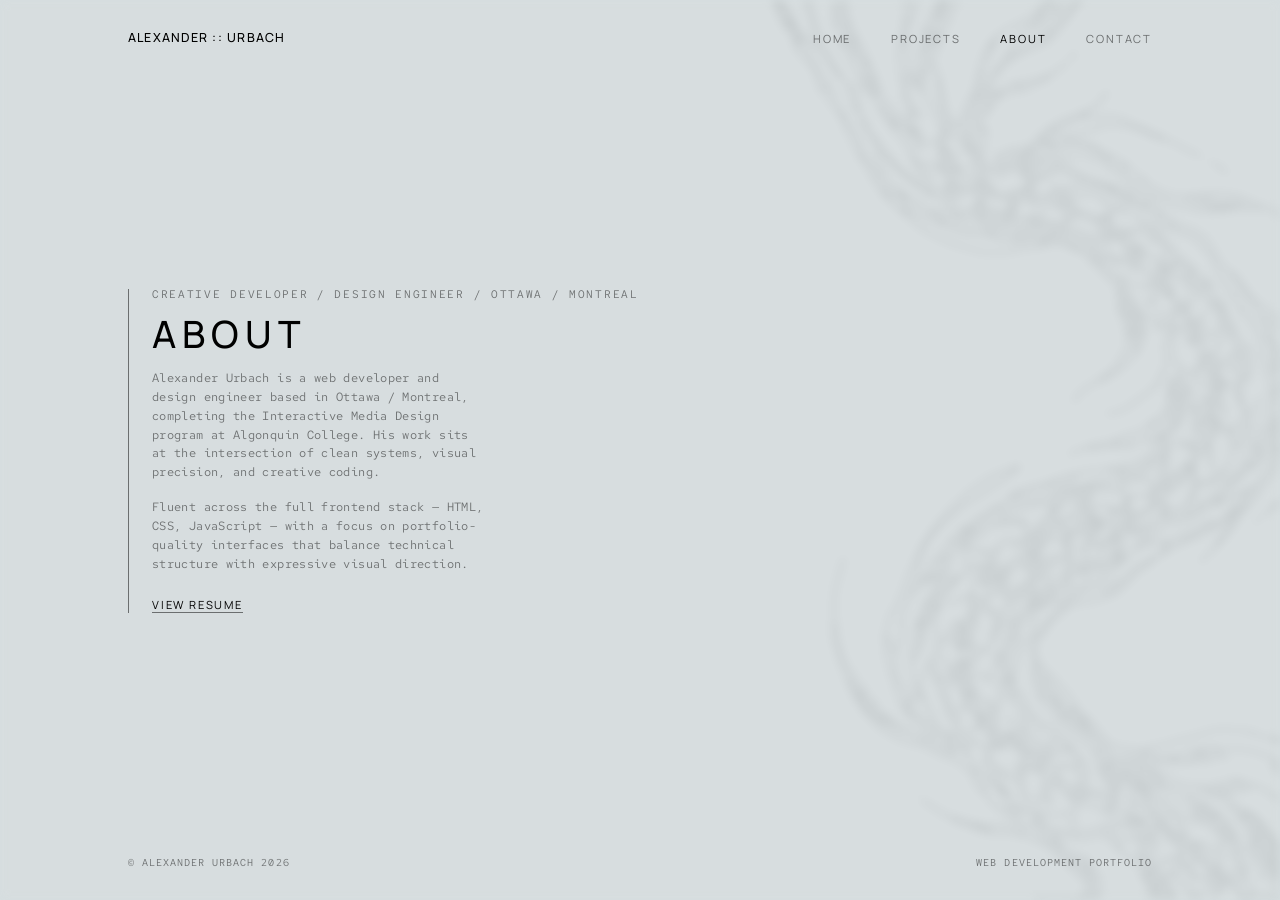
<file: about.html>
<!DOCTYPE html>
<html lang="en">
<head>
    <meta charset="UTF-8">
    <meta name="viewport" content="width=device-width, initial-scale=1.0">
    <title>Alexander Urbach | About</title>
    <link rel="stylesheet" href="css/reset.css">
    <link rel="stylesheet" href="css/pages/about.css">
    <link rel="stylesheet" href="css/base.css">
    <link rel="stylesheet" href="css/layout.css">

    <link rel="preconnect" href="https://fonts.googleapis.com">
    <link rel="preconnect" href="https://fonts.gstatic.com" crossorigin>
    <link href="https://fonts.googleapis.com/css2?family=Manrope:wght@200..800&family=Red+Hat+Mono:ital,wght@0,300..700;1,300..700&display=swap" rel="stylesheet">
</head>
<body class="about-page">
    <header class="header">
        <a href="index.html" class="header-wordmark">Alexander :: Urbach</a>
        <nav class="header-nav" aria-label="Primary navigation">
            <a href="index.html">Home</a>
            <a href="projects.html">Projects</a>
            <a href="about.html" class="is-active">About</a>
            <a href="contact.html">Contact</a>
        </nav>
    </header>

    <main class="main">
        <section class="page-panel" aria-labelledby="about-title">
            <p class="page-kicker">Creative Developer / Design Engineer / Ottawa / Montreal</p>
            <h1 id="about-title" class="page-title">About</h1>
            <p class="page-body">Alexander Urbach is a web developer and design engineer based in Ottawa / Montreal, completing the Interactive Media Design program at Algonquin College. His work sits at the intersection of clean systems, visual precision, and creative coding.</p>
            <p class="page-body">Fluent across the full frontend stack — HTML, CSS, JavaScript — with a focus on portfolio-quality interfaces that balance technical structure with expressive visual direction.</p>
            <button type="button" class="about-resume-link" data-resume-open aria-haspopup="dialog" aria-controls="resume-dialog">View Resume</button>
        </section>
    </main>

    <dialog id="resume-dialog" class="resume-dialog" aria-labelledby="resume-title">
        <article class="resume-sheet">
            <button type="button" class="resume-close" data-resume-close>Close</button>

            <header class="resume-header">
                <div>
                    <p class="resume-kicker">Creative Resume</p>
                    <h2 id="resume-title" class="resume-name">Alexander Urbach</h2>
                    <p class="resume-summary">Frontend-focused creative technologist with experience across customer-facing work, visual media, and independent client projects. Strong with communication, fast-moving production environments, and building clean, responsive web interfaces.</p>
                </div>
                <p class="resume-meta">Ottawa / Montreal<br>English + French<br>Web Development / Creative Tech</p>
            </header>

            <section class="resume-section" aria-labelledby="resume-experience-title">
                <h3 id="resume-experience-title" class="resume-section-title">Experience</h3>
                <div class="resume-stack">
                    <div>
                        <p class="resume-item-title">Freelance Photographer :: 17099450a</p>
                        <p class="resume-role">Sep 2024 - Present / Ottawa / Montreal</p>
                        <ul class="resume-bullet-list">
                            <li>Provide concert and event photography for artists and venues with a consistent editorial visual style.</li>
                            <li>Deliver edited image sets for social, promotional, and publication use.</li>
                            <li>Manage client communication, scheduling, delivery workflows, and creative direction.</li>
                        </ul>
                    </div>
                    <div>
                        <p class="resume-item-title">Sales Associate / Sales Coach :: H&amp;M</p>
                        <p class="resume-role">Aug 2023 - Nov 2024 / Ottawa, ON</p>
                        <ul class="resume-bullet-list">
                            <li>Delivered high-quality customer service in a fast-paced retail environment.</li>
                            <li>Supported product selection, styling decisions, transactions, returns, and issue resolution.</li>
                            <li>Trained new team members on floor operations, communication, and sales technique.</li>
                        </ul>
                    </div>
                </div>
            </section>

            <section class="resume-section" aria-labelledby="resume-skills-title">
                <h3 id="resume-skills-title" class="resume-section-title">Skills</h3>
                <ul class="resume-skill-list">
                    <li>HTML, CSS, JavaScript</li>
                    <li>Responsive interface design</li>
                    <li>Customer service and communication</li>
                    <li>Time management and multitasking</li>
                    <li>Creative problem solving</li>
                    <li>Adobe Photoshop and Lightroom</li>
                    <li>Adobe Illustrator</li>
                    <li>Bilingual: English and French</li>
                </ul>
            </section>

            <section class="resume-section" aria-labelledby="resume-projects-title">
                <h3 id="resume-projects-title" class="resume-section-title">Projects</h3>
                <ul class="resume-project-list">
                    <li>Built responsive web interfaces using HTML, CSS, and JavaScript with a strong focus on layout, typography, and usability.</li>
                    <li>Designed and launched the photography portfolio 17099450a.com with a custom editorial visual system.</li>
                    <li>Developed a JavaScript to-do application with DOM-based interactions and state-driven UI behavior.</li>
                </ul>
            </section>

            <section class="resume-section" aria-labelledby="resume-education-title">
                <h3 id="resume-education-title" class="resume-section-title">Education</h3>
                <ul class="resume-education-list">
                    <li>Algonquin College :: Interactive Media Design / Ottawa, ON / Graduation 2026</li>
                </ul>
            </section>
        </article>
    </dialog>

    <footer class="footer">
        <span class="footer-copy">&copy; Alexander Urbach 2026</span>
        <span class="footer-label">Web Development Portfolio</span>
    </footer>

    <script src="js/shared/resume-modal.js" defer></script>
</body>
</html>
</file>
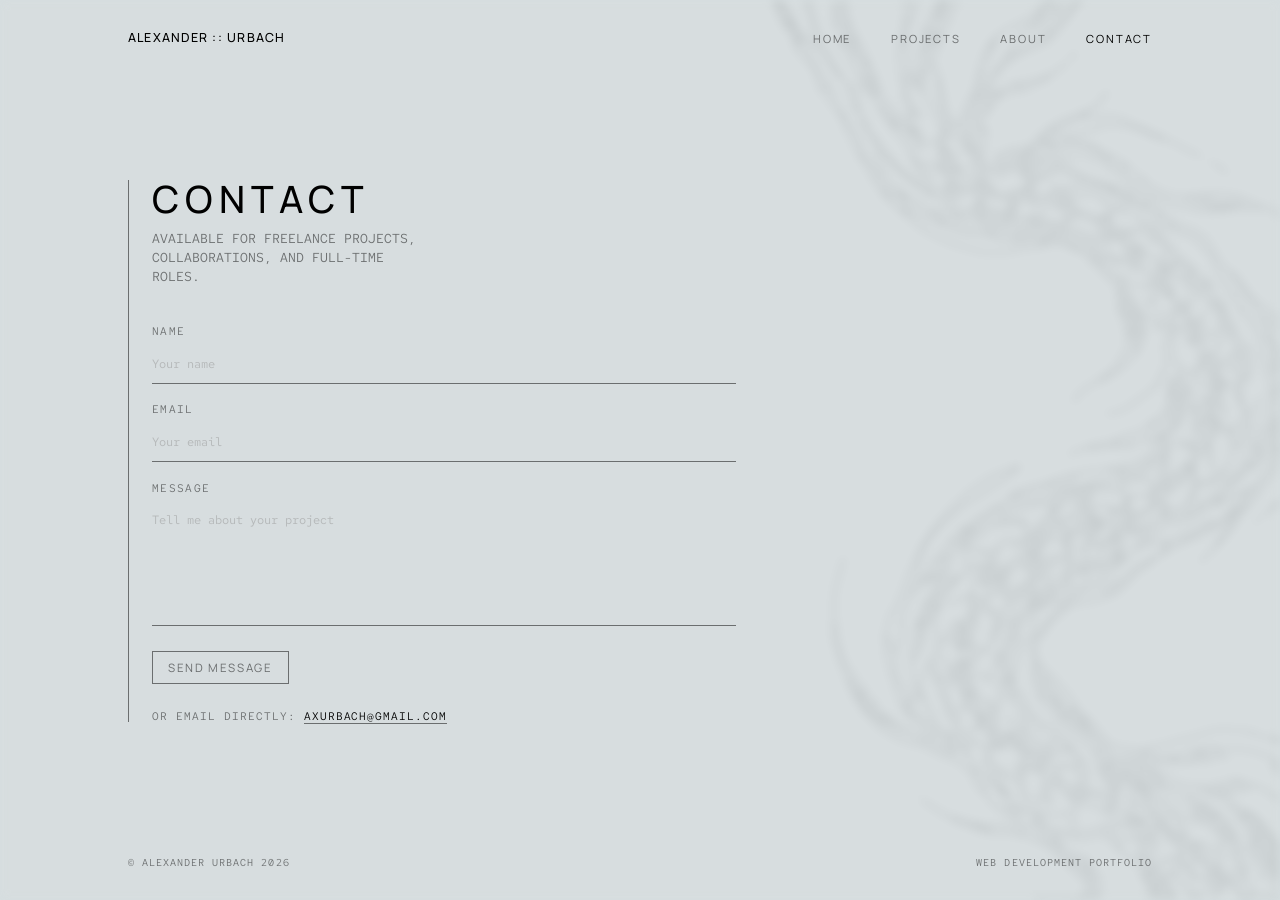
<file: contact.html>
<!DOCTYPE html>
<html lang="en">
<head>
    <meta charset="UTF-8">
    <meta name="viewport" content="width=device-width, initial-scale=1.0">
    <title>Alexander Urbach | Contact</title>
    <link rel="stylesheet" href="css/reset.css">
    <link rel="stylesheet" href="css/pages/contact.css">
    <link rel="stylesheet" href="css/base.css">
    <link rel="stylesheet" href="css/layout.css">

    <link rel="preconnect" href="https://fonts.googleapis.com">
    <link rel="preconnect" href="https://fonts.gstatic.com" crossorigin>
    <link href="https://fonts.googleapis.com/css2?family=Manrope:wght@200..800&family=Red+Hat+Mono:ital,wght@0,300..700;1,300..700&display=swap" rel="stylesheet">
</head>
<body class="contact-page">
    <header class="header">
        <a href="index.html" class="header-wordmark">Alexander :: Urbach</a>
        <nav class="header-nav" aria-label="Primary navigation">
            <a href="index.html">Home</a>
            <a href="projects.html">Projects</a>
            <a href="about.html">About</a>
            <a href="contact.html" class="is-active">Contact</a>
        </nav>
    </header>

    <main class="main">
        <section class="contact-panel" aria-labelledby="contact-title">
            <h1 id="contact-title" class="contact-title">Contact</h1>
            <p class="contact-intro">Available for freelance projects, collaborations, and full-time roles.</p>

            <form class="contact-form" action="https://formspree.io/f/mwvnpvpv" method="POST">
                <label for="name">Name</label>
                <input id="name" name="name" type="text" placeholder="Your name" required>

                <label for="email">Email</label>
                <input id="email" name="email" type="email" placeholder="Your email" required>

                <label for="message">Message</label>
                <textarea id="message" name="message" rows="6" placeholder="Tell me about your project" required></textarea>

                <button type="submit">Send Message</button>
            </form>

            <p class="contact-direct">Or email directly: <a href="mailto:axurbach@gmail.com">axurbach@gmail.com</a></p>
        </section>
    </main>

    <footer class="footer">
        <span class="footer-copy">&copy; Alexander Urbach 2026</span>
        <span class="footer-label">Web Development Portfolio</span>
    </footer>
</body>
</html>
</file>
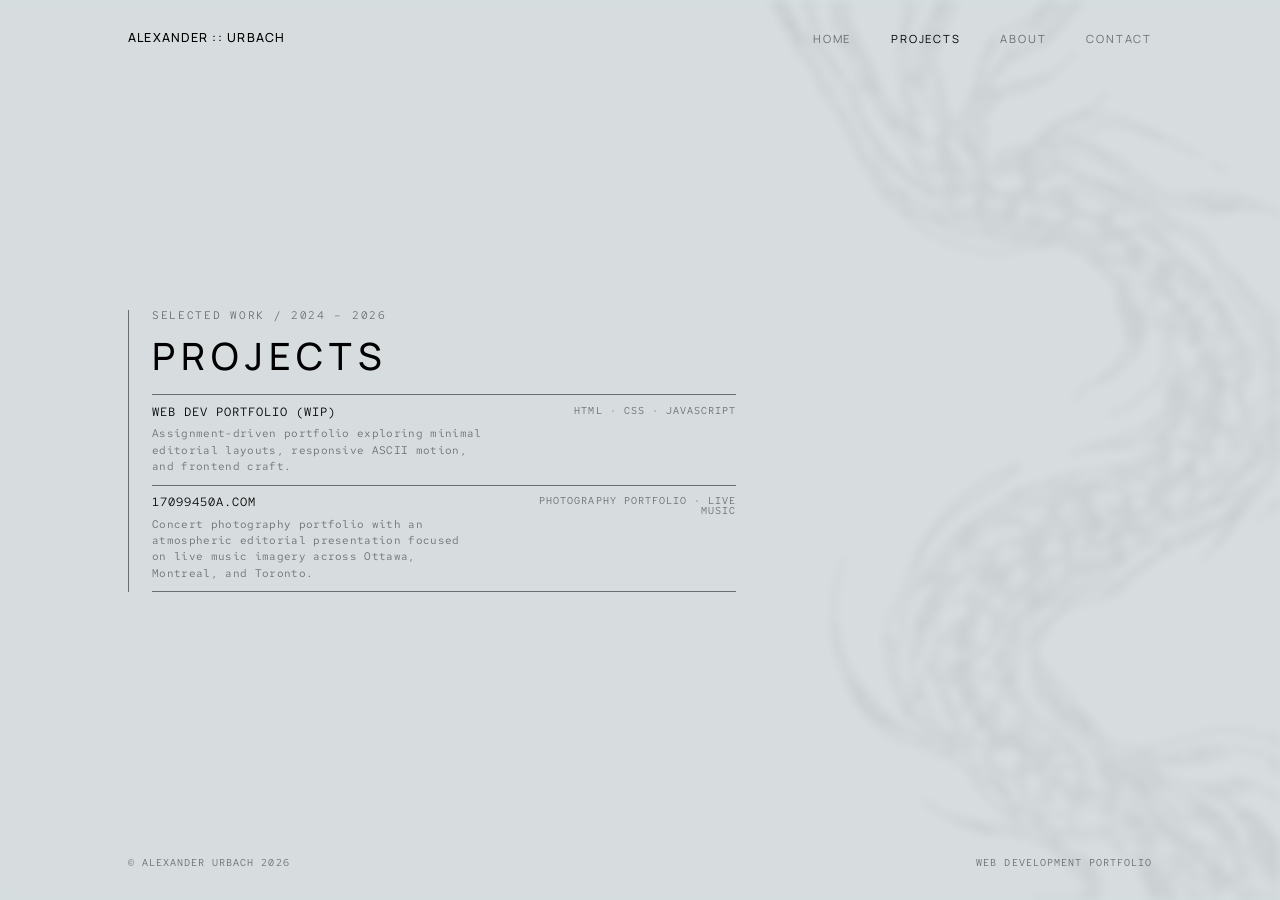
<file: projects.html>
<!DOCTYPE html>
<html lang="en">
<head>
    <meta charset="UTF-8">
    <meta name="viewport" content="width=device-width, initial-scale=1.0">
    <title>Alexander Urbach | Projects</title>
    <link rel="stylesheet" href="css/reset.css">
    <link rel="stylesheet" href="css/pages/projects.css">
    <link rel="stylesheet" href="css/base.css">
    <link rel="stylesheet" href="css/layout.css">

    <link rel="preconnect" href="https://fonts.googleapis.com">
    <link rel="preconnect" href="https://fonts.gstatic.com" crossorigin>
    <link href="https://fonts.googleapis.com/css2?family=Manrope:wght@200..800&family=Red+Hat+Mono:ital,wght@0,300..700;1,300..700&display=swap" rel="stylesheet">
</head>
<body class="projects-page">
    <header class="header">
        <a href="index.html" class="header-wordmark">Alexander :: Urbach</a>
        <nav class="header-nav" aria-label="Primary navigation">
            <a href="index.html">Home</a>
            <a href="projects.html" class="is-active">Projects</a>
            <a href="about.html">About</a>
            <a href="contact.html">Contact</a>
        </nav>
    </header>

    <main class="main">
        <section class="page-panel" aria-labelledby="projects-title">
            <p class="page-kicker">Selected Work / 2024 – 2026</p>
            <h1 id="projects-title" class="page-title">Projects</h1>
            <ul class="project-list">
                <li class="project-item">
                    <div class="project-copy">
                        <a class="project-name" href="index.html">Web Dev Portfolio (WIP)</a>
                        <p class="project-note">Assignment-driven portfolio exploring minimal editorial layouts, responsive ASCII motion, and frontend craft.</p>
                    </div>
                    <span class="project-stack">HTML · CSS · JavaScript</span>
                </li>
                <li class="project-item">
                    <div class="project-copy">
                        <a class="project-name" href="https://17099450a.com" target="_blank" rel="noreferrer">17099450a.com</a>
                        <p class="project-note">Concert photography portfolio with an atmospheric editorial presentation focused on live music imagery across Ottawa, Montreal, and Toronto.</p>
                    </div>
                    <span class="project-stack">Photography Portfolio · Live Music</span>
                </li>
            </ul>
        </section>
    </main>

    <footer class="footer">
        <span class="footer-copy">&copy; Alexander Urbach 2026</span>
        <span class="footer-label">Web Development Portfolio</span>
    </footer>
</body>
</html>
</file>
<file: css/pages/about.css>
.about-page::before {
    filter: blur(5px) grayscale(100%);
    opacity: 0.22;
}

.page-panel {
    width: min(38rem, calc(100vw - 12rem));
    padding: 0 0 0 1.5rem;
    box-sizing: border-box;
    font-family: 'Red Hat Mono', monospace;
    display: flex;
    flex-direction: column;
    gap: 1rem;
    position: relative;
}

.page-panel::before {
    content: "";
    position: absolute;
    left: 0;
    top: 0;
    width: 1px;
    height: 100%;
    background: var(--colour-highlight);
}

.page-kicker {
    margin: 0;
    font-size: 0.66rem;
    letter-spacing: 0.16em;
    color: var(--colour-highlight);
}

.page-title {
    margin: 0;
    font-family: 'Manrope', sans-serif;
    font-size: clamp(1.55rem, 3vw, 2.35rem);
    font-weight: 500;
    letter-spacing: 0.16em;
    color: var(--colour-dark);
}

.page-body {
    margin: 0;
    max-width: 48ch;
    font-size: 0.76rem;
    line-height: 1.55;
    letter-spacing: 0.03em;
    color: var(--colour-highlight);
    text-transform: none;
}

.about-resume-link {
    margin-top: 0.5rem;
    justify-self: start;
    align-self: flex-start;
    border: 0;
    border-bottom: 1px solid var(--colour-highlight);
    background: transparent;
    color: var(--colour-dark);
    padding: 0;
    font-family: 'Manrope', sans-serif;
    font-size: 0.7rem;
    letter-spacing: 0.16em;
    text-transform: uppercase;
    cursor: pointer;
}

.about-resume-link:hover,
.about-resume-link:focus-visible {
    border-bottom-color: var(--colour-dark);
}

@media (max-width: 900px) {
    .header,
    .footer {
        margin-left: 2rem;
        margin-right: 2rem;
    }

    .main {
        padding-left: 2rem;
    }

    .page-panel {
        width: calc(100vw - 4rem);
        padding: 0 0 0 1rem;
    }
}

@media (max-width: 700px) {
    .header-nav {
        gap: 0.75rem;
        flex-wrap: wrap;
    }

    .main {
        padding-left: 1rem;
    }

    .page-panel {
        width: calc(100vw - 2rem);
        padding-left: 0.75rem;
    }

    .page-title {
        font-size: 1.2rem;
    }
}
</file>
<file: css/base.css>
:root {
    --colour-background: #d6dee0;
    --colour-muted: rgb(145 145 145 / 50%);
    --colour-shadow: #9ca3af;
    --colour-highlight: rgb(0 0 0 / 50%);
    --colour-dark: #000000;
    --colour-debug-border: red;
    --colour-transparent: transparent;
}

body {
    font-size: 0.875rem;
    text-transform: uppercase;
    background-color: var(--colour-background);
    position: relative;
}

body::before {
    content: "";
    position: fixed;
    top: 0;
    left: 0;
    width: 100%;
    height: 100%;
    background-image: url(../assets/images/home/web-dev-portfolio-bg-6.jpg);
    background-size: cover;
    background-position: center;
    z-index: -1;
    pointer-events: none;

    /* filter: blur(10px); */
}

header, footer {
    text-transform: uppercase;
    font-family: 'Manrope', sans-serif;
}
</file>
<file: css/layout.css>
body {
    margin: 0;
    padding: 2rem;
    box-sizing: border-box;
    display: flex;
    flex-direction: column;
    min-height: 100vh;
    justify-content: space-between;
}

main {
    height: 70vh;
    display: flex;
    flex-direction: row;
    align-items: center;
    justify-content: flex-start;
    padding-left: 6rem;
    gap: 1rem;
}

.header {
    display: flex;
    margin-left: 6rem;
    margin-right: 6rem;
    justify-content: space-between;
    align-items: center;
}

.header-wordmark {
    color: var(--colour-dark);
    text-decoration: none;
    font-family: 'Manrope', sans-serif;
    font-size: 0.78rem;
    letter-spacing: 0.1em;
    font-weight: 500;
}

.header-nav {
    display: flex;
    gap: 2.5rem;
}

.header-nav a {
    color: var(--colour-highlight);
    text-decoration: none;
    font-family: 'Manrope', sans-serif;
    font-size: 0.7rem;
    letter-spacing: 0.16em;
    text-transform: uppercase;
    transition: color 120ms ease;
}

.header-nav a:hover,
.header-nav a.is-active {
    color: var(--colour-dark);
}

.footer {
    display: flex;
    margin-left: 6rem;
    margin-right: 6rem;
    justify-content: space-between;
    align-items: center;
}

.footer-copy,
.footer-label {
    font-family: 'Red Hat Mono', monospace;
    font-size: 0.64rem;
    letter-spacing: 0.1em;
    color: var(--colour-highlight);
    text-transform: uppercase;
}

.resume-dialog {
    width: min(58rem, calc(100vw - 4rem));
    max-height: calc(100vh - 3rem);
    margin: auto;
    padding: 0;
    border: 1px solid rgb(0 0 0 / 14%);
    background: rgb(214 222 224 / 96%);
    color: var(--colour-dark);
    overflow-x: hidden;
    overflow-y: auto;
    scrollbar-width: thin;
    scrollbar-color: rgb(0 0 0 / 28%) transparent;
}

.resume-dialog::-webkit-scrollbar {
    width: 8px;
}

.resume-dialog::-webkit-scrollbar-track {
    background: transparent;
}

.resume-dialog::-webkit-scrollbar-thumb {
    background: rgb(0 0 0 / 28%);
    border-radius: 999px;
}

.resume-dialog::-webkit-scrollbar-thumb:hover {
    background: rgb(0 0 0 / 40%);
}

.resume-dialog::backdrop {
    background: rgb(0 0 0 / 24%);
    backdrop-filter: blur(10px);
}

.resume-sheet {
    padding: 2rem 2.2rem 1.8rem 2.2rem;
    display: flex;
    flex-direction: column;
    gap: 1.5rem;
    position: relative;
    font-family: 'Red Hat Mono', monospace;
}

.resume-sheet::before {
    content: "";
    position: absolute;
    left: 1.25rem;
    top: 1.2rem;
    bottom: 1.2rem;
    width: 1px;
    background: var(--colour-highlight);
}

.resume-close {
    align-self: flex-end;
    border: 0;
    background: none;
    color: var(--colour-highlight);
    font-family: 'Manrope', sans-serif;
    font-size: 0.68rem;
    letter-spacing: 0.16em;
    text-transform: uppercase;
    cursor: pointer;
}

.resume-header,
.resume-section {
    padding-left: 1.55rem;
}

.resume-header {
    display: flex;
    justify-content: space-between;
    gap: 2.2rem;
    align-items: flex-start;
}

.resume-kicker {
    margin: 0 0 0.35rem 0;
    font-size: 0.68rem;
    letter-spacing: 0.12em;
    color: var(--colour-highlight);
    text-transform: uppercase;
}

.resume-name {
    margin: 0;
    font-family: 'Manrope', sans-serif;
    font-size: clamp(1.5rem, 3vw, 2.4rem);
    line-height: 1.02;
    letter-spacing: 0.08em;
    font-weight: 500;
    text-transform: uppercase;
}

.resume-summary {
    margin: 0.8rem 0 0 0;
    max-width: 52ch;
    font-size: 0.8rem;
    line-height: 1.72;
    letter-spacing: 0.01em;
    color: var(--colour-highlight);
    text-transform: none;
}

.resume-meta {
    margin: 0;
    min-width: 16rem;
    font-size: 0.64rem;
    line-height: 1.85;
    letter-spacing: 0.1em;
    color: var(--colour-highlight);
    text-align: right;
    text-transform: uppercase;
}

.resume-section {
    display: grid;
    grid-template-columns: 11rem minmax(0, 1fr);
    gap: 1.3rem;
    align-items: start;
    padding-top: 1.15rem;
    border-top: 1px solid rgb(0 0 0 / 10%);
}

.resume-section-title {
    margin: 0;
    font-family: 'Manrope', sans-serif;
    font-size: 0.68rem;
    letter-spacing: 0.14em;
    text-transform: uppercase;
    color: var(--colour-highlight);
}

.resume-stack {
    display: flex;
    flex-direction: column;
    gap: 1.2rem;
}

.resume-item-title {
    margin: 0;
    font-family: 'Manrope', sans-serif;
    font-size: 0.82rem;
    line-height: 1.35;
    letter-spacing: 0.05em;
    color: var(--colour-dark);
}

.resume-role,
.resume-item-note {
    margin: 0.3rem 0 0 0;
    font-size: 0.62rem;
    line-height: 1.7;
    letter-spacing: 0.1em;
    color: var(--colour-highlight);
    text-transform: uppercase;
}

.resume-bullet-list,
.resume-skill-list,
.resume-project-list,
.resume-education-list {
    margin: 0.65rem 0 0 0;
    padding: 0;
    list-style: none;
    display: flex;
    flex-direction: column;
    gap: 0.55rem;
}

.resume-bullet-list li,
.resume-project-list li,
.resume-education-list li {
    font-size: 0.73rem;
    line-height: 1.6;
    letter-spacing: 0.01em;
    color: var(--colour-dark);
    text-transform: none;
}

.resume-skill-list {
    display: grid;
    grid-template-columns: repeat(2, minmax(0, 1fr));
    column-gap: 1.5rem;
    row-gap: 0.35rem;
}

.resume-skill-list li {
    font-size: 0.72rem;
    line-height: 1.6;
    letter-spacing: 0.02em;
    color: var(--colour-dark);
    text-transform: none;
}

@media (max-width: 900px) {
    .resume-dialog {
        width: calc(100vw - 2.5rem);
    }

    .resume-header {
        flex-direction: column;
        gap: 0.9rem;
    }

    .resume-meta {
        min-width: 0;
        text-align: left;
    }

    .resume-section {
        grid-template-columns: 1fr;
        gap: 0.75rem;
    }
}

@media (max-width: 700px) {
    .resume-dialog {
        width: calc(100vw - 1.5rem);
        max-height: calc(100vh - 1.5rem);
    }

    .resume-sheet {
        padding: 1rem 1rem 0.9rem 1rem;
        gap: 0.9rem;
    }

    .resume-sheet::before {
        left: 0.55rem;
        top: 0.7rem;
        bottom: 0.7rem;
    }

    .resume-header,
    .resume-section {
        padding-left: 0.8rem;
    }

    .resume-skill-list {
        grid-template-columns: 1fr;
    }
}
</file>
<file: css/pages/contact.css>
.contact-page::before {
    filter: blur(5px) grayscale(100%);
    opacity: 0.22;
}

.contact-panel {
    width: min(38rem, calc(100vw - 12rem));
    border: 0;
    padding: 0 0 0 1.5rem;
    box-sizing: border-box;
    color: var(--colour-dark);
    font-family: 'Red Hat Mono', monospace;
    position: relative;
}

.contact-panel::before {
    content: "";
    position: absolute;
    left: 0;
    top: 0;
    width: 1px;
    height: 100%;
    background: var(--colour-highlight);
}

.contact-title {
    margin: 0 0 0.8rem 0;
    font-family: 'Manrope', sans-serif;
    font-size: clamp(1.55rem, 3vw, 2.35rem);
    letter-spacing: 0.16em;
    font-weight: 500;
    color: var(--colour-dark);
}

.contact-intro {
    margin: 0 0 1.6rem 0;
    max-width: 34ch;
    line-height: 1.45;
    font-size: 0.8rem;
    color: var(--colour-highlight);
}

.contact-form {
    display: grid;
    gap: 0.4rem;
}

.contact-form label {
    margin-top: 0.9rem;
    font-size: 0.68rem;
    letter-spacing: 0.12em;
    color: var(--colour-highlight);
}

.contact-form input,
.contact-form textarea {
    width: 100%;
    border: 0;
    border-bottom: 1px solid var(--colour-highlight);
    background: transparent;
    color: var(--colour-dark);
    padding: 0.7rem 0;
    box-sizing: border-box;
    font-family: 'Red Hat Mono', monospace;
    font-size: 0.78rem;
    text-transform: none;
}

.contact-form textarea {
    min-height: 6.5rem;
    resize: none;
}

.contact-form input::placeholder,
.contact-form textarea::placeholder {
    color: var(--colour-muted);
}

.contact-form input:focus,
.contact-form textarea:focus {
    outline: none;
    border-bottom-color: var(--colour-dark);
}

.contact-form button {
    margin-top: 1.2rem;
    justify-self: start;
    border: 1px solid var(--colour-highlight);
    background: var(--colour-transparent);
    color: var(--colour-highlight);
    padding: 0.5rem 0.95rem;
    font-family: 'Manrope', sans-serif;
    font-size: 0.72rem;
    letter-spacing: 0.14em;
    text-transform: uppercase;
    cursor: pointer;
    transition: color 120ms ease, border-color 120ms ease, background-color 120ms ease;
}

.contact-form button:hover {
    background: rgb(0 0 0 / 6%);
    color: var(--colour-dark);
    border-color: var(--colour-dark);
}

.contact-direct {
    margin: 1.7rem 0 0 0;
    font-size: 0.68rem;
    letter-spacing: 0.09em;
    color: var(--colour-highlight);
}

.contact-direct a {
    color: var(--colour-dark);
    text-decoration: none;
    border-bottom: 1px solid var(--colour-highlight);
}

@media (max-width: 900px) {
    .header,
    .footer {
        margin-left: 2rem;
        margin-right: 2rem;
    }

    .main {
        padding-left: 2rem;
    }

    .contact-panel {
        width: calc(100vw - 4rem);
        padding: 0 0 0 1rem;
    }
}

@media (max-width: 700px) {
    .header-nav {
        gap: 0.75rem;
        flex-wrap: wrap;
    }

    .main {
        padding-left: 0;
        justify-content: center;
    }

    .contact-panel {
        width: calc(100vw - 2rem);
        padding-left: 0.75rem;
    }

    .contact-title {
        font-size: 1.2rem;
    }

    .contact-intro {
        font-size: 0.72rem;
    }
}
</file>
<file: css/pages/projects.css>
.projects-page::before {
    filter: blur(5px) grayscale(100%);
    opacity: 0.22;
}

.page-panel {
    width: min(38rem, calc(100vw - 12rem));
    padding: 0 0 0 1.5rem;
    box-sizing: border-box;
    font-family: 'Red Hat Mono', monospace;
    display: flex;
    flex-direction: column;
    gap: 1rem;
    position: relative;
}

.page-panel::before {
    content: "";
    position: absolute;
    left: 0;
    top: 0;
    width: 1px;
    height: 100%;
    background: var(--colour-highlight);
}

.page-kicker {
    margin: 0;
    font-size: 0.66rem;
    letter-spacing: 0.16em;
    color: var(--colour-highlight);
}

.page-title {
    margin: 0;
    font-family: 'Manrope', sans-serif;
    font-size: clamp(1.55rem, 3vw, 2.35rem);
    font-weight: 500;
    letter-spacing: 0.16em;
    color: var(--colour-dark);
}

.project-list {
    margin: 0.25rem 0 0 0;
    padding: 0;
    list-style: none;
    display: flex;
    flex-direction: column;
}

.project-item {
    display: flex;
    justify-content: space-between;
    align-items: flex-start;
    padding: 0.65rem 0;
    border-bottom: 1px solid var(--colour-highlight);
    gap: 2rem;
}

.project-item:first-child {
    border-top: 1px solid var(--colour-highlight);
}

.project-copy {
    display: flex;
    flex-direction: column;
    gap: 0.45rem;
    max-width: 34rem;
}

.project-name {
    font-size: 0.78rem;
    letter-spacing: 0.08em;
    color: var(--colour-dark);
    text-decoration: none;
}

.project-note {
    margin: 0;
    max-width: 48ch;
    font-size: 0.68rem;
    line-height: 1.5;
    letter-spacing: 0.03em;
    color: var(--colour-highlight);
    text-transform: none;
}

.project-stack {
    font-size: 0.64rem;
    letter-spacing: 0.1em;
    color: var(--colour-highlight);
    text-transform: uppercase;
    text-align: right;
}

@media (max-width: 900px) {
    .header,
    .footer {
        margin-left: 2rem;
        margin-right: 2rem;
    }

    .main {
        padding-left: 2rem;
    }

    .page-panel {
        width: calc(100vw - 4rem);
        padding: 0 0 0 1rem;
    }
}

@media (max-width: 700px) {
    .header-nav {
        gap: 0.75rem;
        flex-wrap: wrap;
    }

    .main {
        padding-left: 1rem;
    }

    .page-panel {
        width: calc(100vw - 2rem);
        padding-left: 0.75rem;
    }

    .page-title {
        font-size: 1.2rem;
    }

    .project-item {
        flex-direction: column;
        gap: 0.75rem;
    }

    .project-stack {
        text-align: left;
    }
}
</file>
